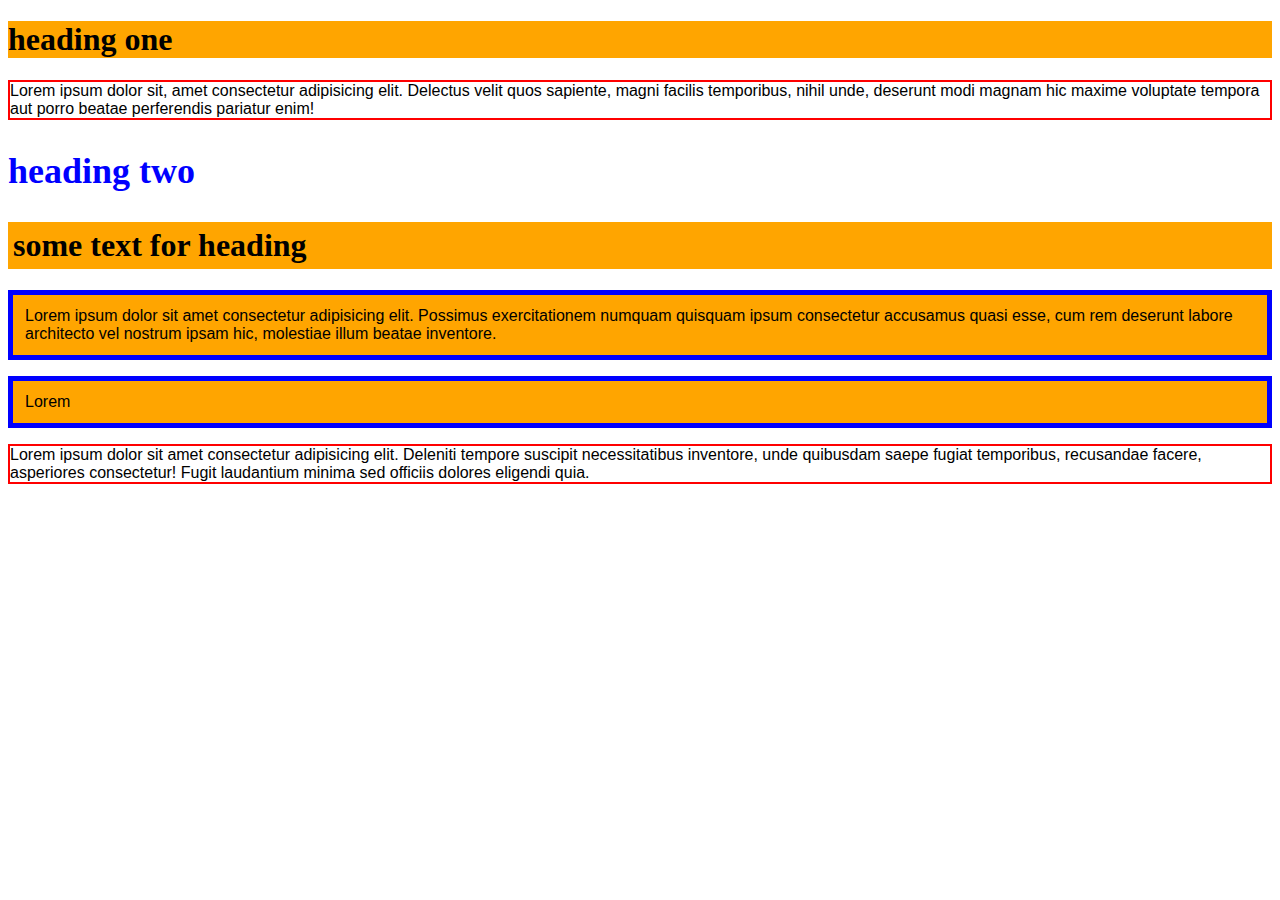
<file: 1.css/index.html>
<!DOCTYPE html>
<html lang="en">
<head>
    <meta charset="UTF-8">
    <meta http-equiv="X-UA-Compatible" content="IE=edge">
    <meta name="viewport" content="width=device-width, initial-scale=1.0">
    <title>css class 1</title>
    <link rel="stylesheet" href="./style.css">

    <style>
        h1 {
            background-color: orange;
        }
    </style>
</head>
<body>
    

    <h1>heading one</h1>
    <p>Lorem ipsum dolor sit, amet consectetur adipisicing elit. Delectus velit quos sapiente, magni facilis temporibus, nihil unde, deserunt modi magnam hic maxime voluptate tempora aut porro beatae perferendis pariatur enim!</p>

    <h2 style="color: blue; font-size: 36px;">heading two</h2>

    <h1 class="heading1">some text for heading</h1>

    <div class="box1">

        <p>Lorem ipsum dolor sit amet consectetur adipisicing elit. Possimus exercitationem numquam quisquam ipsum consectetur accusamus quasi esse, cum rem deserunt labore architecto vel nostrum ipsam hic, molestiae illum beatae inventore.
        </p>
        <p>Lorem</p>
    </div>

    <p>Lorem ipsum dolor sit amet consectetur adipisicing elit. Deleniti tempore suscipit necessitatibus inventore, unde quibusdam saepe fugiat temporibus, recusandae facere, asperiores consectetur! Fugit laudantium minima sed officiis dolores eligendi quia.</p>
</body>
</html>
</file>
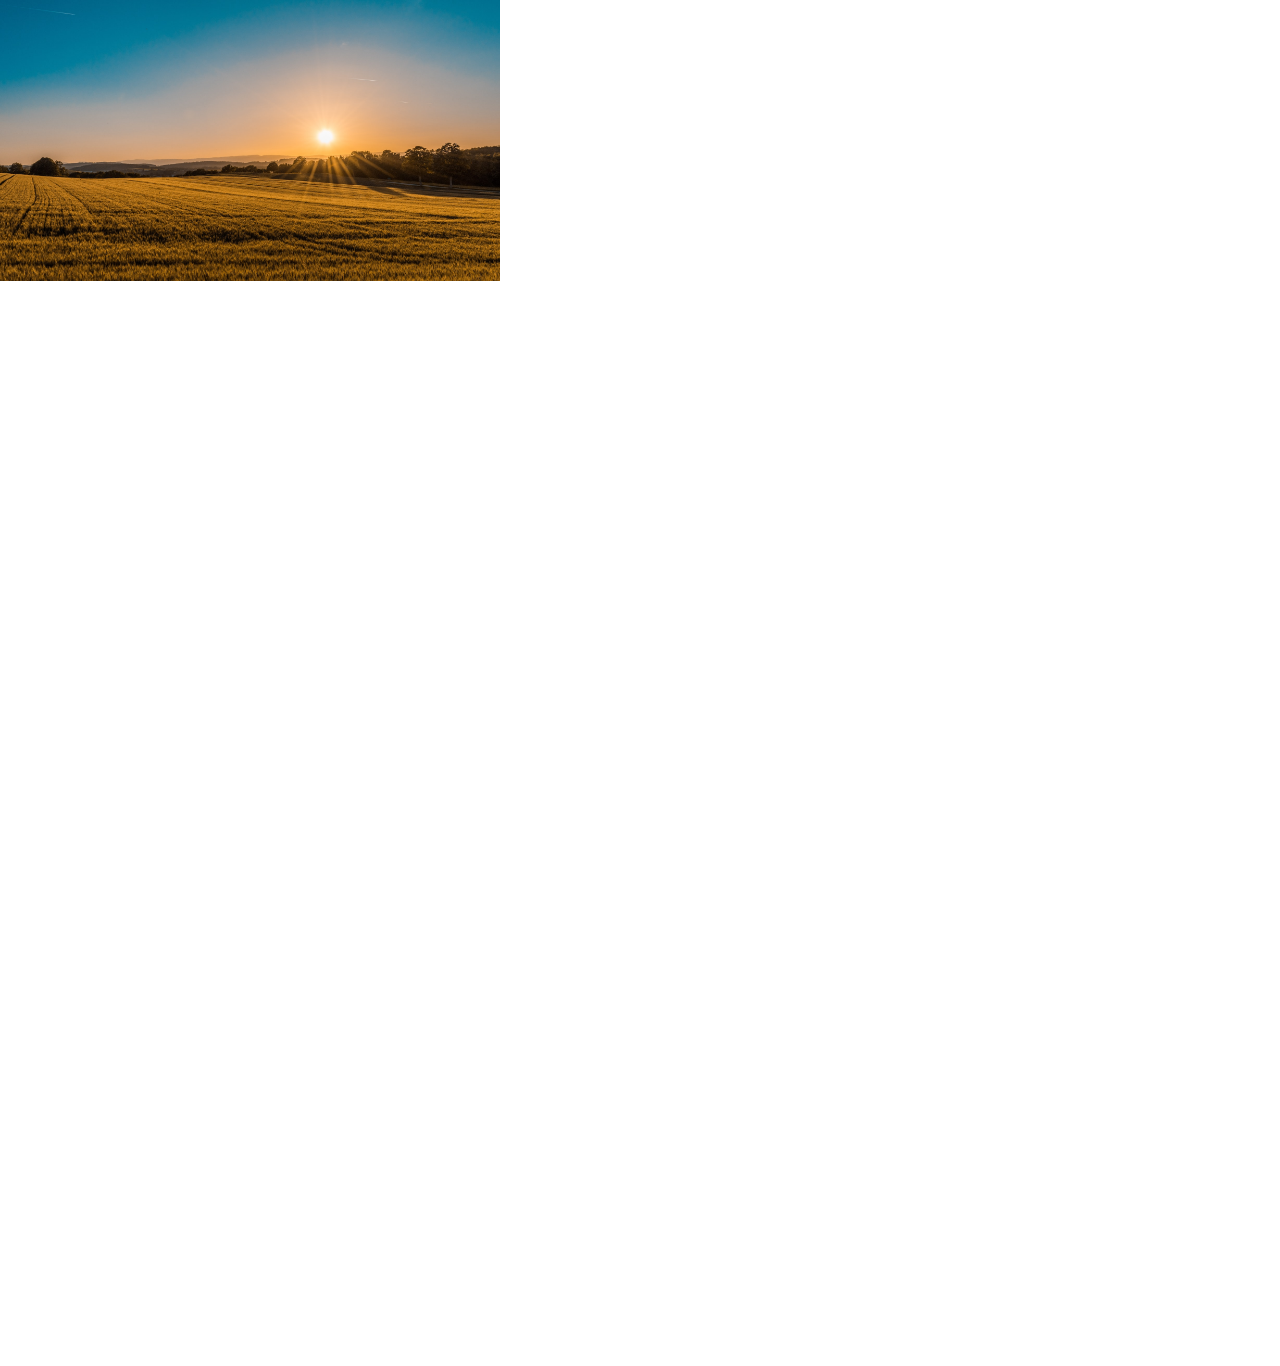
<file: 2.css/index.html>
<!DOCTYPE html>
<html lang="en">
<head>
    <meta charset="UTF-8">
    <meta http-equiv="X-UA-Compatible" content="IE=edge">
    <meta name="viewport" content="width=device-width, initial-scale=1.0">
    <title>Css Properties</title>
    <link rel="stylesheet" href="./style.css">
</head>
<body>
    
    

</body>
</html>
</file>
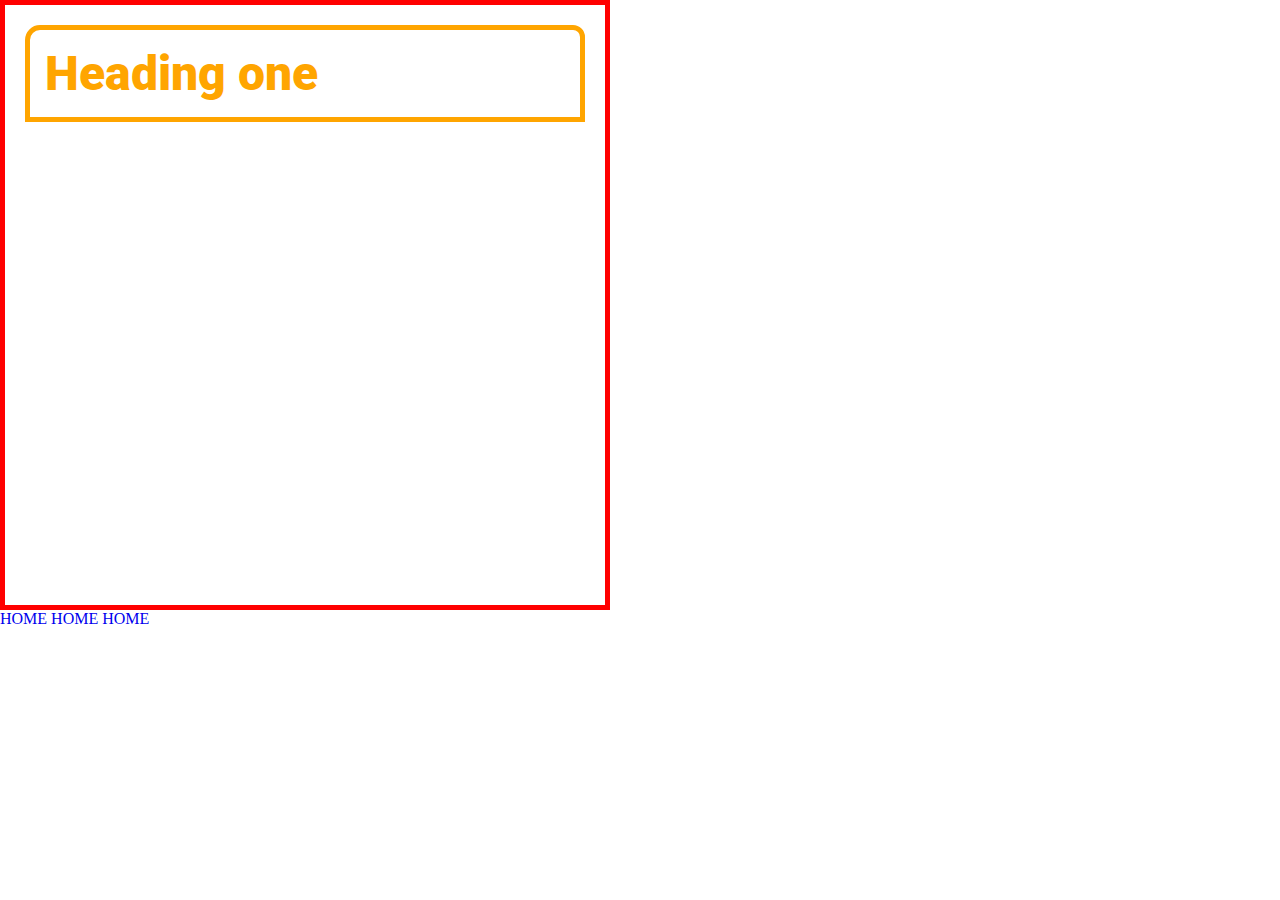
<file: 3.css/index.html>
<!DOCTYPE html>
<html lang="en">
<head>
    <meta charset="UTF-8">
    <meta http-equiv="X-UA-Compatible" content="IE=edge">
    <meta name="viewport" content="width=device-width, initial-scale=1.0">
    <title>Learning css</title>
    <link rel="stylesheet" href="./style.css">
    <link rel="stylesheet" href="https://cdnjs.cloudflare.com/ajax/libs/font-awesome/6.2.0/css/all.min.css" integrity="sha512-xh6O/CkQoPOWDdYTDqeRdPCVd1SpvCA9XXcUnZS2FmJNp1coAFzvtCN9BmamE+4aHK8yyUHUSCcJHgXloTyT2A==" crossorigin="anonymous" referrerpolicy="no-referrer" />
</head>
<body>

    <div class="parent">
        <h1>Heading one</h1>
        <i class="fas fa-cloud"></i>
<i class="fas fa-heart"></i>
<i class="fas fa-car"></i>
<i class="fas fa-file"></i>
<i class="fas fa-bars"></i>

    </div>

    <a href="#">Home</a>
    <a href="#">Home</a>
    <a href="#">Home</a>
    
</body>
</html>
</file>
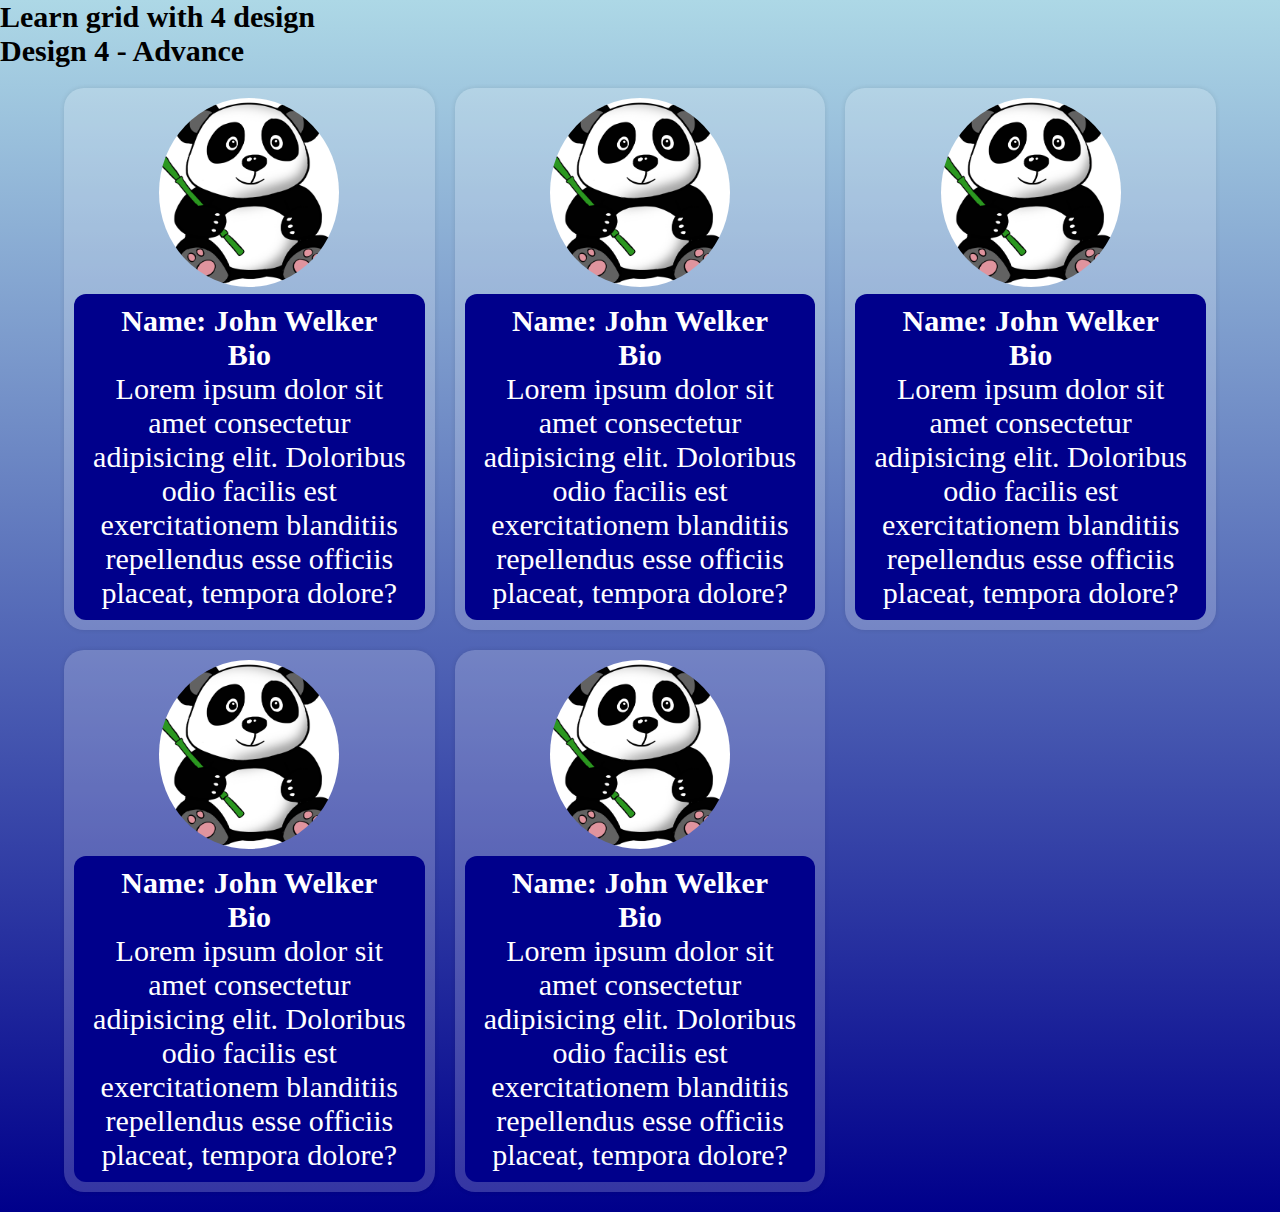
<file: 5-grid/index.html>
<!DOCTYPE html>
<html lang="en">
  <head>
    <meta charset="UTF-8" />
    <meta http-equiv="X-UA-Compatible" content="IE=edge" />
    <meta name="viewport" content="width=device-width, initial-scale=1.0" />
    <title>Grid one class</title>
    <link rel="stylesheet" href="./style.css" />
  </head>
  <body>
    <h1>Learn grid with 4 design</h1>
    <!-- <h2>Design 1 - pancake design</h2>
    <div class="beginner">
      <div class="child" id="child-1">Header</div>
      <div class="child" id="child-2">main content</div>
      <div class="child" id="child-3">footer</div>
    </div> -->

    <!-- <h2>Design 2 - Beginner plus</h2>
    <div class="beginner-plus">
      <div class="child" id="child-1">Header</div>
      <div class="child" id="child-2">main content</div>
      <div class="child" id="child-3">footer</div>
    </div> -->

    <!-- <h2>Design 3 - intermediate</h2>
    <div class="intermediate">
      <div class="child" id="child-1">Header (1)</div>
      <div class="child" id="child-2">Ad (2)</div>
      <div class="child" id="child-3">main content (3)</div>
      <div class="child" id="child-4">Blog(4)</div>
      <div class="child" id="child-5">Side(5)</div>
      <div class="child" id="child-6">footer (6)</div>
    </div> -->

    <h2>Design 4 - Advance</h2>
    <div class="adv">
      <div class="card">
        <div class="image"><img src="./image/img1.png" alt="panda" /></div>
        <div class="card-text">
          <h2>Name: John Welker</h2>
          <h3>Bio</h3>
          <p>
            Lorem ipsum dolor sit amet consectetur adipisicing elit. Doloribus
            odio facilis est exercitationem blanditiis repellendus esse officiis
            placeat, tempora dolore?
          </p>
        </div>
      </div>

      <div class="card">
        <div class="image"><img src="./image/img1.png" alt="panda" /></div>
        <div class="card-text">
          <h2>Name: John Welker</h2>
          <h3>Bio</h3>
          <p>
            Lorem ipsum dolor sit amet consectetur adipisicing elit. Doloribus
            odio facilis est exercitationem blanditiis repellendus esse officiis
            placeat, tempora dolore?
          </p>
        </div>
      </div>

      <div class="card">
        <div class="image"><img src="./image/img1.png" alt="panda" /></div>
        <div class="card-text">
          <h2>Name: John Welker</h2>
          <h3>Bio</h3>
          <p>
            Lorem ipsum dolor sit amet consectetur adipisicing elit. Doloribus
            odio facilis est exercitationem blanditiis repellendus esse officiis
            placeat, tempora dolore?
          </p>
        </div>
      </div>

      <div class="card">
        <div class="image"><img src="./image/img1.png" alt="panda" /></div>
        <div class="card-text">
          <h2>Name: John Welker</h2>
          <h3>Bio</h3>
          <p>
            Lorem ipsum dolor sit amet consectetur adipisicing elit. Doloribus
            odio facilis est exercitationem blanditiis repellendus esse officiis
            placeat, tempora dolore?
          </p>
        </div>
      </div>

      <div class="card">
        <div class="image"><img src="./image/img1.png" alt="panda" /></div>
        <div class="card-text">
          <h2>Name: John Welker</h2>
          <h3>Bio</h3>
          <p>
            Lorem ipsum dolor sit amet consectetur adipisicing elit. Doloribus
            odio facilis est exercitationem blanditiis repellendus esse officiis
            placeat, tempora dolore?
          </p>
        </div>
      </div>
    </div>
  </body>
</html>
</file>
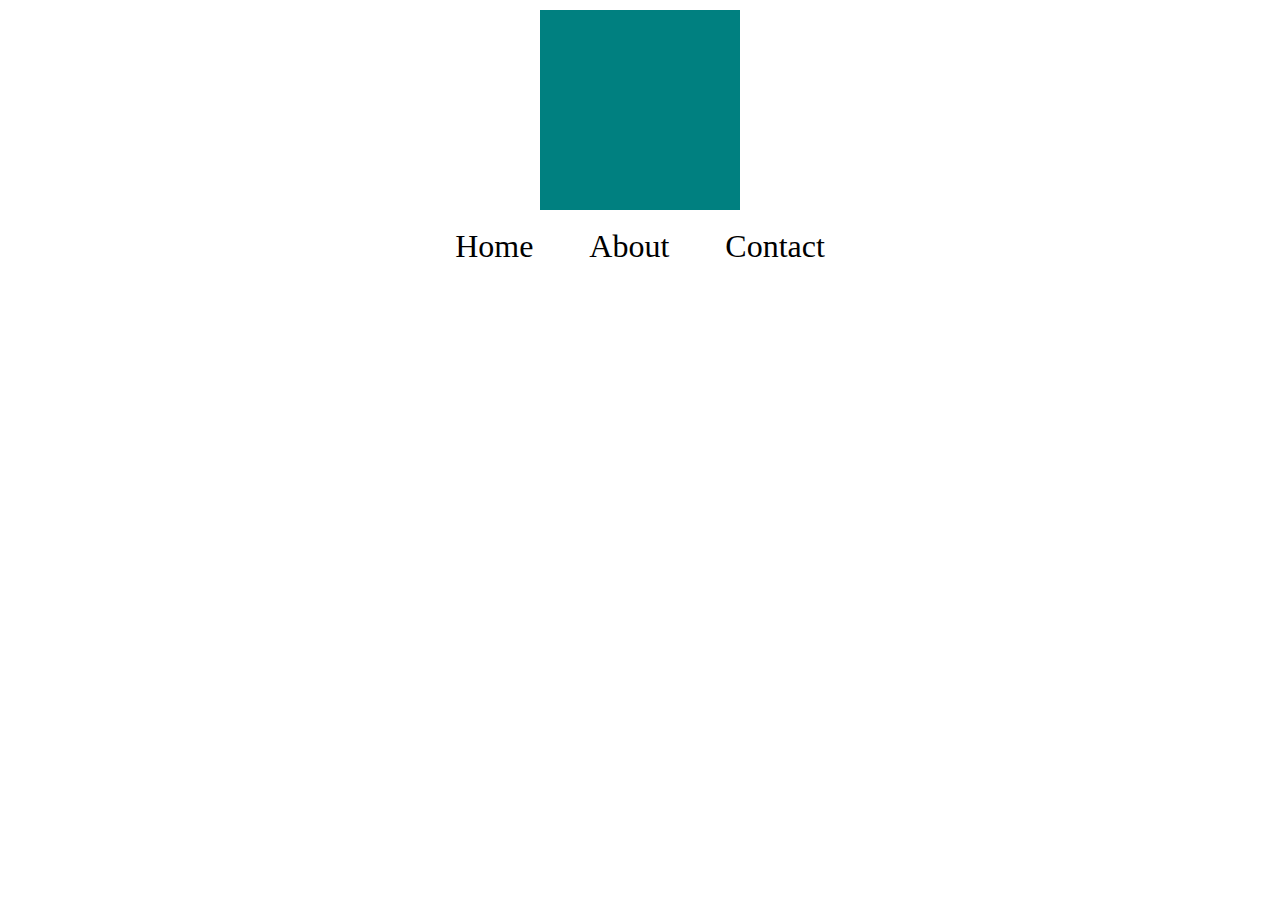
<file: 6-animation/index.html>
<!DOCTYPE html>
<html lang="en">
  <head>
    <meta charset="UTF-8" />
    <meta http-equiv="X-UA-Compatible" content="IE=edge" />
    <meta name="viewport" content="width=device-width, initial-scale=1.0" />
    <title>transition</title>
    <link rel="stylesheet" href="./style.css" />
  </head>
  <body>
    <div class="box"></div>
    <ul>
      <li>Home</li>
      <li>About</li>
      <li>Contact</li>
    </ul>
  </body>
</html>
</file>
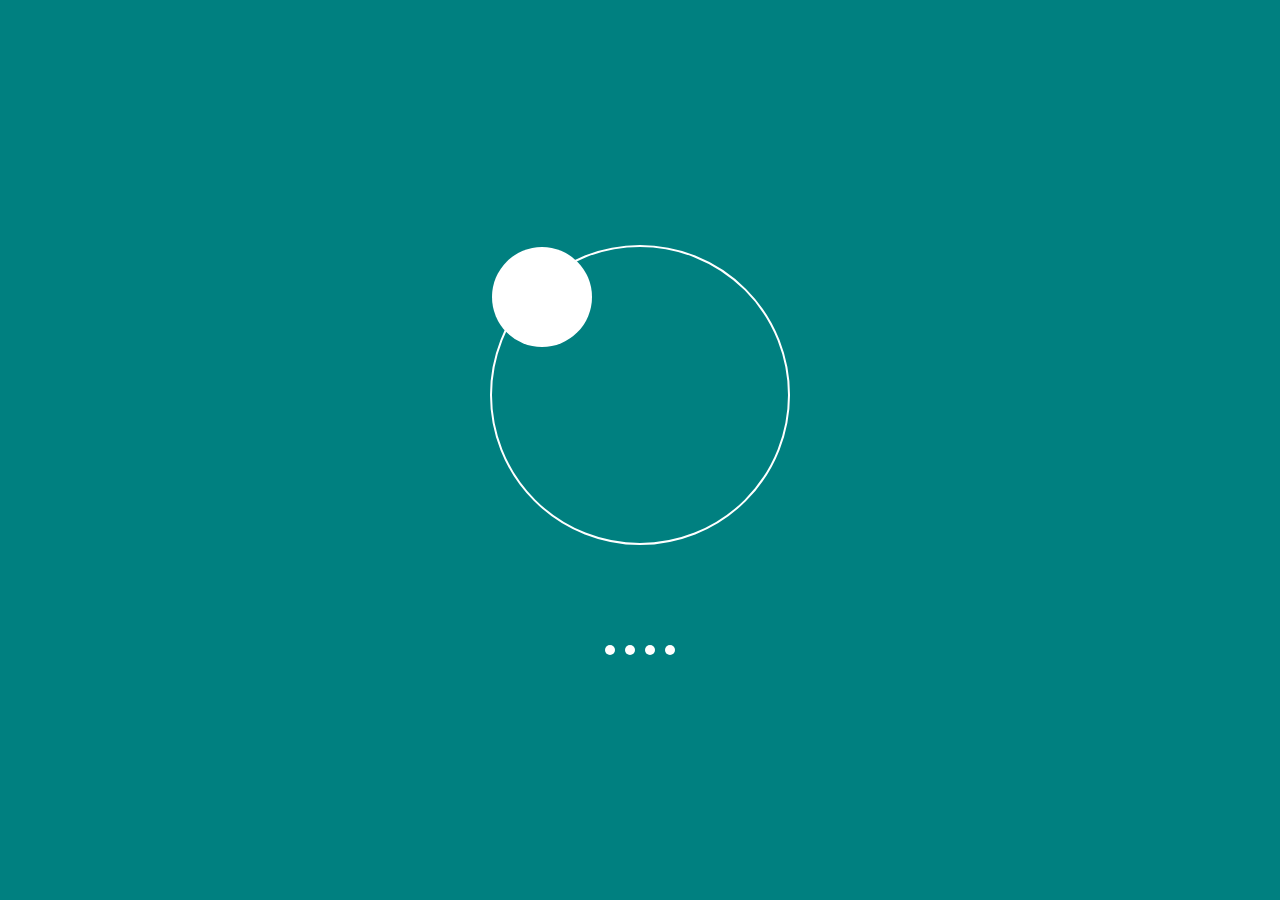
<file: 6-animation/keyframe.html>
<!DOCTYPE html>
<html lang="en">
  <head>
    <meta charset="UTF-8" />
    <meta http-equiv="X-UA-Compatible" content="IE=edge" />
    <meta name="viewport" content="width=device-width, initial-scale=1.0" />
    <title>keyframe</title>
    <link rel="stylesheet" href="./keyframe.css" />
  </head>
  <body>
    <div class="container">
      <div class="box"></div>
    </div>

    <div class="loader">
      <div class="dot"></div>
      <div class="dot"></div>
      <div class="dot"></div>
      <div class="dot"></div>
    </div>
  </body>
</html>
</file>
<file: 1.css/style.css>
p {
    border: 2px solid red;
    font-family: 'Franklin Gothic Medium', 'Arial Narrow', Arial, sans-serif;
}

.heading1 {
    border: 5px solid orange;
    font-family: Georgia, 'Times New Roman', Times, serif;
}

.box1 p {
    background-color: orange;
    padding: 12px;
    font-family: 'Trebuchet MS', 'Lucida Sans Unicode', 'Lucida Grande', 'Lucida Sans', Arial, sans-serif;
    border: 5px solid blue;
}
</file>
<file: 2.css/style.css>
body {
   
    background-image: url("./images/sunrise.jpg");
  
    background-size:500px;
    
    background-repeat:no-repeat;
    background-position: left top;
    height: 150vh;
    background-attachment: scroll;
   
   
}

h1 {
    background-color: blue;
}

div {
    background-color: green;
    padding: 12px;
   
}
</file>
<file: 3.css/style.css>
@import url('https://fonts.googleapis.com/css2?family=Roboto:ital,wght@0,500;0,700;0,900;1,100&display=swap');
*{
    margin: 0;
    /* box-sizing: border-box; */
}
.parent {
    border: 5px solid red;
   
    max-width: 600px;
    height: 600px;
}

h1 {

    border: 5px solid orange;
    border-top-right-radius: 12px;
    border-top-left-radius: 15px;
    /* padding-top:50px;
    padding-right: 20px;
    padding-bottom: 25px;
    padding-left: 20px; */
   
    padding: 15px;
    margin:20px;
    font-family: 'Roboto', sans-serif;
    font-weight: 900;
    font-size: 48px;
    color: orange;

}

i {
    font-size: 24px;
    color: blue;
    cursor: pointer;
}

a {
    text-decoration: none;
    text-transform: uppercase;
}
</file>
<file: 5-grid/style.css>
* {
  margin: 0;
  padding: 0;
  box-sizing: border-box;
  font-size: 30px;
}

.child {
  display: grid;
  place-items: center;
  border: 5px solid orangered;
  padding: 10px;
  border-radius: 20px;
  box-shadow: 0 0 5px rgba(0, 0, 0, 0.1);
  color: white;
}

body {
  background: linear-gradient(lightblue, darkblue);
  height: auto;
}
.beginner {
  height: 90vh;
  width: 90%;
  margin: 20px auto;
  display: grid;
  grid-template-rows: auto 1fr auto;
  gap: 20px;
}

/* .beginner-plus {
  height: 90vh;
  width: 90%;
  margin: 20px auto;
  display: grid;
  grid-template-columns: repeat(12, 1fr);
  gap: 20px;
}

#child-1 {
  grid-column: 1 / 3;
}
#child-2 {
  grid-column: 3 / 8;
}

#child-3 {
  grid-column: 8 / 13;
} */

.intermediate {
  width: 90%;
  margin: 20px auto;
  display: grid;
  grid-template-rows: auto auto 1fr auto auto auto;
  gap: 20px;
  height: 100vh;
}

@media (min-width: 768px) {
  .intermediate {
    grid-template-columns: repeat(12, 1fr);
    grid-template-rows: 100px 80px auto 80px 100px;
  }

  #child-1 {
    grid-column: 1 / 13;
  }

  #child-2 {
    grid-column: 1 / 13;
  }

  #child-3 {
    grid-column: 1 / 13;
  }

  #child-4 {
    grid-column: 1 / 7;
  }
  #child-5 {
    grid-column: 7 / 13;
  }

  #child-6 {
    grid-column: 1 / 13;
  }
}

@media (min-width: 1020px) {
  .intermediate {
    grid-template-columns: repeat(12, 1fr);
    grid-template-rows: 100px auto 100px;
  }

  #child-1 {
    grid-column: 1 / 13;
  }

  #child-2 {
    grid-column: 1 / 3;
  }

  #child-3 {
    grid-column: 3 / 11;
  }

  #child-4 {
    grid-column: 11 / 13;
  }
  #child-5 {
    grid-column: 1 / 3;
  }

  #child-6 {
    grid-column: 3 / 13;
  }
}

img {
  width: 180px;
  height: auto;
  object-fit: cover;
  border-radius: 50%;
}

.card {
  background-color: rgba(255, 255, 255, 0.2);
  box-shadow: 0 0 5px rgba(0, 0, 0, 0.1);
  text-align: center;
  padding: 10px;
  border-radius: 20px;
}

.card-text {
  background-color: darkblue;
  width: 100%;
  padding: 10px;
  color: #fff;
  border-radius: 12px;
}

.adv {
  display: grid;
  grid-template-columns: repeat(auto-fit, minmax(350px, 1fr));
  gap: 20px;
  width: 90%;
  margin: 20px auto;
}
</file>
<file: 6-animation/style.css>
* {
  margin: 0;
  padding: 0;
  box-sizing: border-box;
}

.box {
  width: 200px;
  height: 200px;
  margin: 10px auto;
  background-color: teal;
  transition-duration: 1s;
  /* transition-property: background-color, border-radius, transform; */
  transition-property: all;
  transition-delay: 0.5s;
  transition-timing-function: ease-in;
  /* transition: all 1s; */
}

.box:hover {
  background-color: purple;
  border-radius: 50%;
  transform: rotate(180deg);
}

ul {
  display: flex;
  gap: 24px;
  list-style: none;
  align-items: center;
  justify-content: center;
}

li {
  font-size: 2rem;
  padding: 8px 16px;
  transition: 0.3s ease-in;
}

li:hover {
  cursor: pointer;
  background-color: black;
  color: white;
  transform: translateY(-10px);
}
</file>
<file: 6-animation/keyframe.css>
* {
  margin: 0;
  padding: 0;
  box-sizing: border-box;
}
body {
  background-color: teal;
  height: 100vh;
  display: flex;
  align-items: center;
  justify-content: center;
  flex-direction: column;
  gap: 100px;
}

.container {
  width: 300px;
  height: 300px;
  border: 2px solid white;
  animation: orbit 4s linear infinite;
  border-radius: 50%;
}

.box {
  width: 100px;
  height: 100px;
  border-radius: 50%;
  background-color: white;
  /* animation-name: circles; */
  /* animation-name: slide-in; */
  /* animation-name: orbit; */
  animation-duration: 1s;
  /* animation-delay: 2s; */
  animation-iteration-count: 4;
  animation-timing-function: ease;
  animation-direction: alternate;
  animation-fill-mode: both;
}
.loader {
  display: flex;
  align-items: center;
  justify-content: center;
  gap: 10px;
}

.dot {
  width: 10px;
  height: 10px;
  border-radius: 50%;
  background-color: white;
  animation: up-down 0.8s ease infinite alternate;
}
.dot:nth-child(2) {
  animation-delay: 0.1s;
}

.dot:nth-child(3) {
  animation-delay: 0.2s;
}

.dot:nth-child(4) {
  animation-delay: 0.3s;
}

@keyframes up-down {
  from {
    transform: translateY(-10px);
  }

  to {
    transform: translateY(10px);
  }
}

@keyframes orbit {
  from {
    transform: rotate(0);
  }

  to {
    transform: rotate(360deg);
  }
}

@keyframes slide-in {
  0% {
    transform: translate(-400px);
  }

  100% {
    transform: translate(200px);
  }
}

@keyframes circles {
  0% {
    transform: translate(0, 0);
  }
  25% {
    transform: translate(200px, 0);
  }
  50% {
    transform: translate(200px, 200px);
  }
  75% {
    transform: translate(0, 200px);
  }

  100% {
    transform: translate(0, 0);
  }
}
</file>
